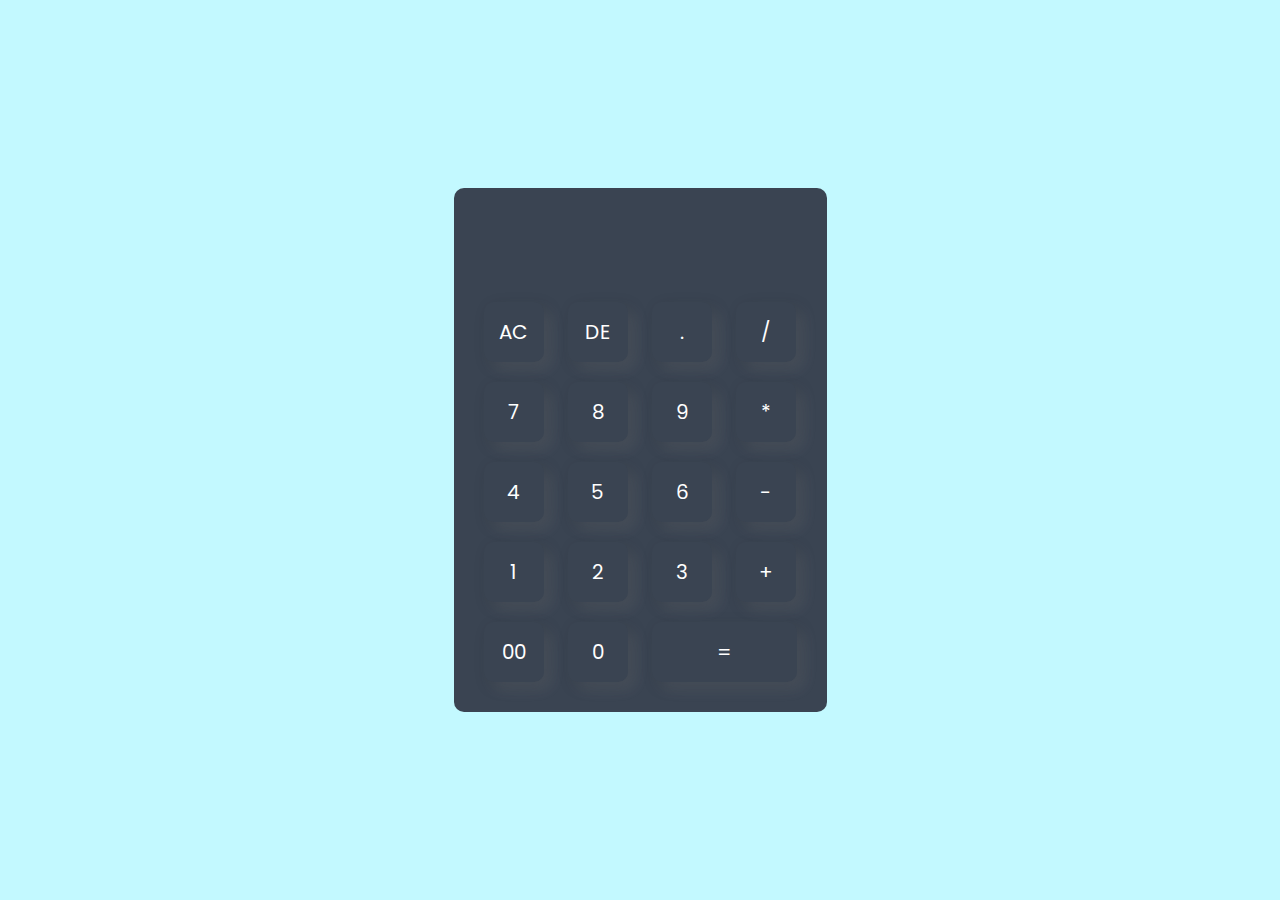
<file: calculator-project/index.html>
<!DOCTYPE html>
<html lang="en">
<head>
  <meta charset="UTF-8">
  <meta name="viewport" content="width=device-width, initial-scale=1.0">
  <meta http-equiv="X-UA-Compatible" content="ie=edge">
  <title>Document</title>
<link rel="stylesheet" href="style.css">
<link href="https://fonts.googleapis.com/css2?family=Poppins&display=swap" rel="stylesheet">
</head>
<body>
  <div class="container">
    <div class="calculator">
      <form>
        <div class="display">
          <input type="text" name="display">
        </div>
        <div>
          <input type="button" value="AC" onclick="display.value ='' " class="operator">
          <input type="button" value="DE" onclick="display.value = display.value.toString().slice(0,-1) " class="operator">
          <input type="button" value="." onclick="display.value +='.' " class="operator">
          <input type="button" value="/" onclick="display.value +='/' " class="operator">
        </div>
        <div>
          <input type="button" value="7" onclick="display.value +='7' ">
          <input type="button" value="8" onclick="display.value +='8' ">
          <input type="button" value="9" onclick="display.value +='9' ">
          <input type="button" value="*" onclick="display.value +='*' " class="operator">
        </div>
        <div>
          <input type="button" value="4" onclick="display.value +='4' ">
          <input type="button" value="5" onclick="display.value +='5' ">
          <input type="button" value="6" onclick="display.value +='6' ">
          <input type="button" value="-" onclick="display.value +='-' " class="operator">
        </div>
        <div>
          <input type="button" value="1" onclick="display.value +='1' ">
          <input type="button" value="2" onclick="display.value +='2' ">
          <input type="button" value="3" onclick="display.value +='3' ">
          <input type="button" value="+" onclick="display.value +='+' " class="operator">
        </div>
        <div>
          <input type="button" value="00" onclick="display.value +='00' ">
          <input type="button" value="0" onclick="display.value +='0' ">
          <input type="button" value="=" onclick="display.value = eval(display.value)" class="equal operator">
        </div>
      </form>
    </div>
    
  </div>
</body>
</html>
</file>
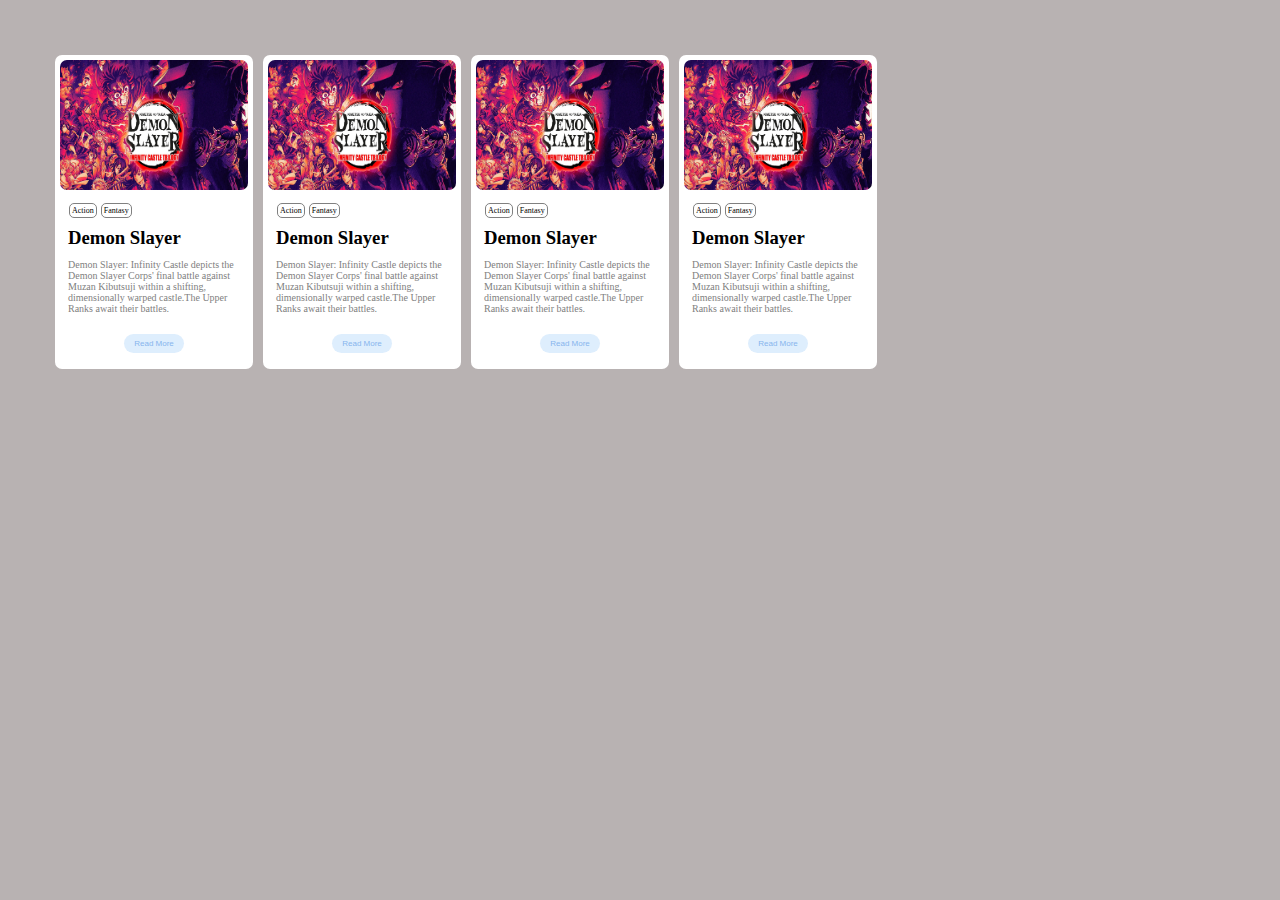
<file: my-first-website/index.html>
<!DOCTYPE html>
<html lang="en">
<head>
  <meta charset="UTF-8">
  <meta name="viewport" content="width=device-width, initial-scale=1.0">
  <meta http-equiv="X-UA-Compatible" content="ie=edge">
  <title>my-first-card</title>
  <style>
  *{
    margin: 0;
    padding: 0;
  }
    body{
      background-color: #b8b2b2;
      padding: 50px;
      display: flex;
    }
    .card{
      background-color: white;
      width: 198px;
      border-radius: 7px;
      padding: 0 0 16px 0;
      margin: 5px 5px;
    }
   .image img{
      width: 188px;
      height: 130px;
      border-radius: 7px;
    }
    .image{
      padding: 5px;
    }
    .content{
      padding: 10px 13px;
    }
    .content p{
      font-size: 10px;
      color: grey;
      padding: 10px 0 0 0 ;
    }
    .capsul{
      padding: 0 24px 0 14px;
    }
    .capsul span{
      border: 0.5px solid gray;
      padding: 2px;
      border-radius: 5px;
      font-size: 8px;
    }
    .button{
      text-align: center;
      align-content: center;
      margin-top: 8px;
    }
    .button button{
      padding: 5px 10px;
      border-radius: 15px;
      background-color: #deeefd;
      color: #87b5ed;
      font-size: 8px;
      border: none;
      cursor: pointer;
    }
    .button button:hover{
      background-color: ###ffffff;
      color: blue;
    }
  </style>
</head>
<body>
  <div class="card">
    
    <div class="image">
      <img src="img2.jpg" >
    </div>
    <div class="capsul">
      <span>Action</span>
      <span>Fantasy</span>
    </div>
    <div class="content">
      <h3>Demon Slayer</h3>
      <p>Demon Slayer: Infinity Castle depicts the Demon Slayer Corps' final battle against Muzan Kibutsuji within a shifting, dimensionally warped castle.The Upper Ranks await their battles. </p>
    </div>
    <div class="button"><button>Read More</button>
    </div>
  </div>
   <div class="card">
    
    <div class="image">
      <img src="img2.jpg" >
    </div>
    <div class="capsul">
      <span>Action</span>
      <span>Fantasy</span>
    </div>
    <div class="content">
      <h3>Demon Slayer</h3>
      <p>Demon Slayer: Infinity Castle depicts the Demon Slayer Corps' final battle against Muzan Kibutsuji within a shifting, dimensionally warped castle.The Upper Ranks await their battles. </p>
    </div>
    <div class="button"><button>Read More</button>
    </div>
  </div>
   <div class="card">
    
    <div class="image">
      <img src="img2.jpg" >
    </div>
    <div class="capsul">
      <span>Action</span>
      <span>Fantasy</span>
    </div>
    <div class="content">
      <h3>Demon Slayer</h3>
      <p>Demon Slayer: Infinity Castle depicts the Demon Slayer Corps' final battle against Muzan Kibutsuji within a shifting, dimensionally warped castle.The Upper Ranks await their battles. </p>
    </div>
    <div class="button"><button>Read More</button>
    </div>
  </div>
   <div class="card">
    
    <div class="image">
      <img src="img2.jpg" >
    </div>
    <div class="capsul">
      <span>Action</span>
      <span>Fantasy</span>
    </div>
    <div class="content">
      <h3>Demon Slayer</h3>
      <p>Demon Slayer: Infinity Castle depicts the Demon Slayer Corps' final battle against Muzan Kibutsuji within a shifting, dimensionally warped castle.The Upper Ranks await their battles. </p>
    </div>
    <div class="button"><button>Read More</button>
    </div>
  </div>
</body>
</html>
</file>
<file: calculator-project/style.css>
*{
  margin: 0;
  padding: 0;
  font-family: 'poppins',Sans-Serif;
}
.container{
  width: 100%;
  height: 100vh;
  background-color: #c3f9ff;
  display: flex;
  align-items: center;
  justify-content: center;
}
.calculator{
  background-color: #3a4452;
  padding: 20px;
  border-radius: 10px;
}
.calculator form input{
  border: 0;
  outline: 0;
  width: 60px;
  height: 60px;
  border-radius: 10px;
  box-shadow: 8px 8px 15px rgba(255, 255, 255, 0.1), 5px 5px 15px rgba(0, 0, 0, 0.2);
  background: transparent;
  font-size: 20px;
  color: #fff;
  cursor: pointer;
  margin: 10px;
}
form .display{
  display: flex;
  justify-content: flex-end;
  margin: 2px 0;
}
form .display input{
  text-align: right;
  flex: 1;
  font-size: 45px;
  box-shadow: none;
}
form input.equal{
  width: 145px;
}
.operator{
  color: #33ffd5;
}
</file>
